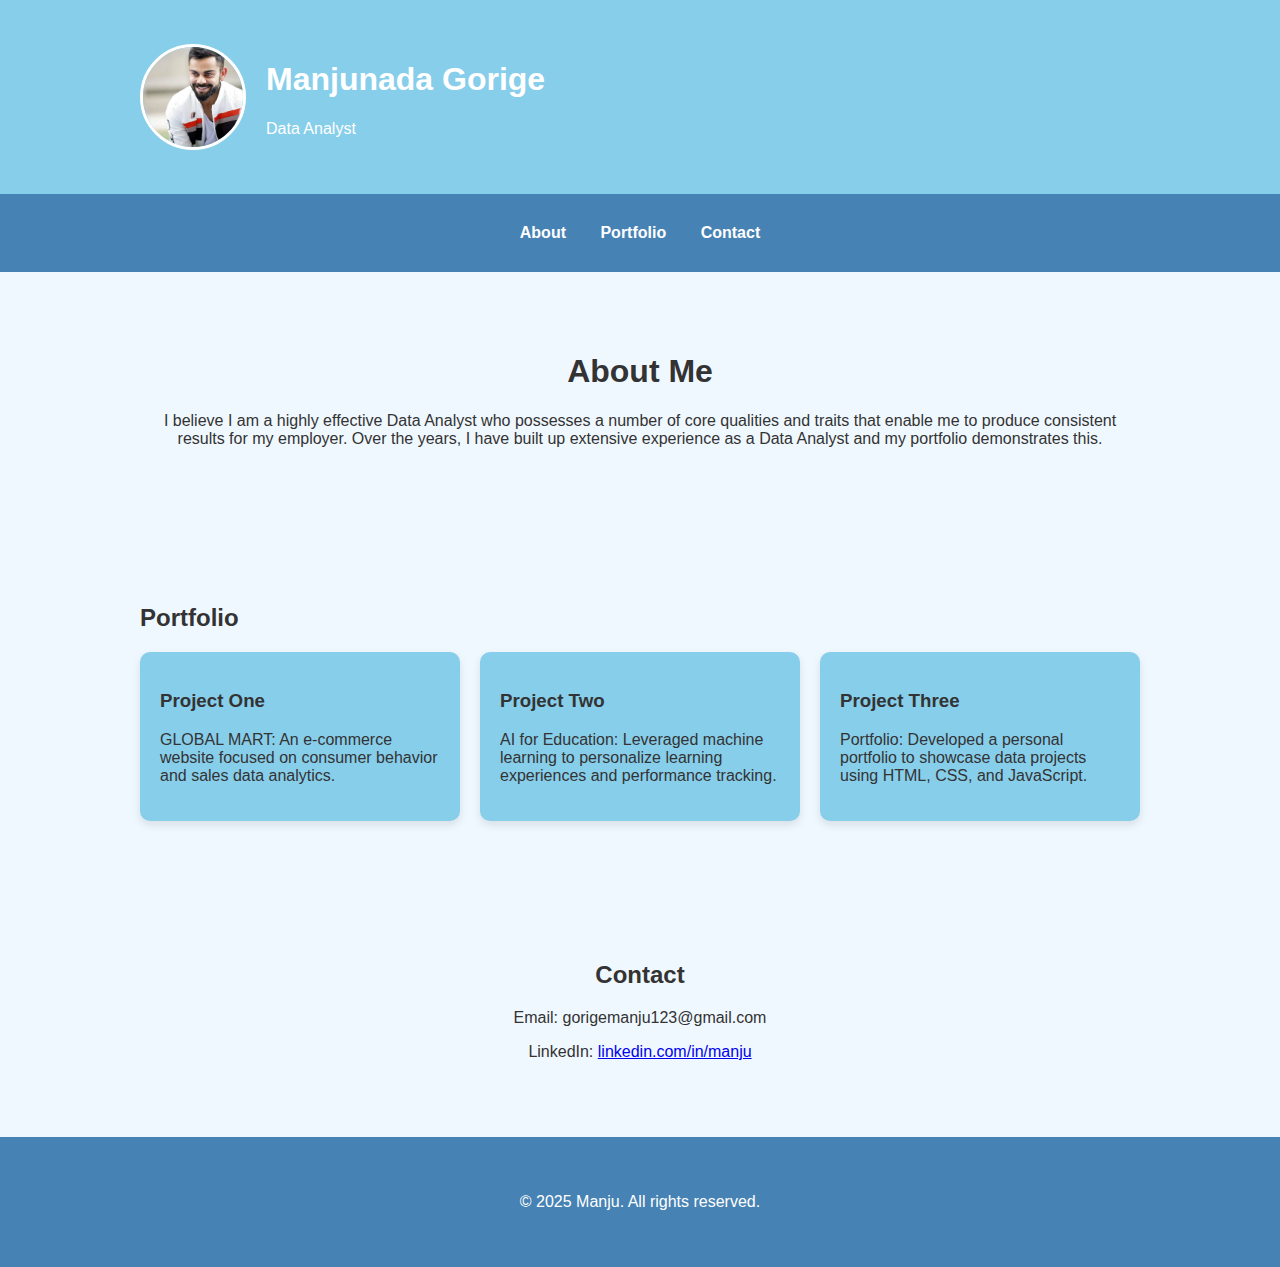
<file: portfolio/index.html>
<!DOCTYPE html>
<html lang="en">
<head>
  <meta charset="UTF-8" />
  <meta name="viewport" content="width=device-width, initial-scale=1.0" />
  <title>My Portfolio</title>
  <link rel="stylesheet" href="style.css" />
</head>
<body>
  <header class="header-blue">
    <div class="container header-flex">
      <!-- ✅ Load image from local file -->
      <img src="Virat-Kohli.jpg" alt="Profile Photo" class="profile-pic" />
      <div>
        <h1>Manjunada Gorige</h1>
        <p>Data Analyst</p>
      </div>
    </div>
  </header>

  <nav class="nav-blue">
    <div class="container">
      <a href="#about">About</a>
      <a href="#portfolio">Portfolio</a>
      <a href="#contact">Contact</a>
    </div>
  </nav>

  <section id="about" class="section">
    <div class="container">
        <center>
      <h1>About Me</h1>
      <p>
        I believe I am a highly effective Data Analyst who possesses a number of core qualities and traits that enable me to produce consistent results for my employer. Over the years, I have built up extensive experience as a Data Analyst and my portfolio demonstrates this.
      </p>
    </div>
    </center>
  </section>

  <section id="portfolio" class="section">
    <div class="container">
      <h2>Portfolio</h2>
      <div class="grid">
        <div class="card">
          <h3>Project One</h3>
          <p>GLOBAL MART: An e-commerce website focused on consumer behavior and sales data analytics.</p>
        </div>
        <div class="card">
          <h3>Project Two</h3>
          <p>AI for Education: Leveraged machine learning to personalize learning experiences and performance tracking.</p>
        </div>
        <div class="card">
          <h3>Project Three</h3>
          <p>Portfolio: Developed a personal portfolio to showcase data projects using HTML, CSS, and JavaScript.</p>
        </div>
      </div>
    </div>
  </section>

  <section id="contact" class="section">
    <center>
    <div class="container">
      <h2>Contact</h2>
      <p>Email: gorigemanju123@gmail.com</p>
      <p>LinkedIn: <a href="https://linkedin.com/in/manju" target="_blank">linkedin.com/in/manju</a></p>
    </div>
    </center>
  </section>

  <footer class="footer-blue">
    <div class="container">
      <center>
        <p>&copy; 2025 Manju. All rights reserved.</p>
      </center>
    </div>
  </footer>
</body>
</html>
</file>
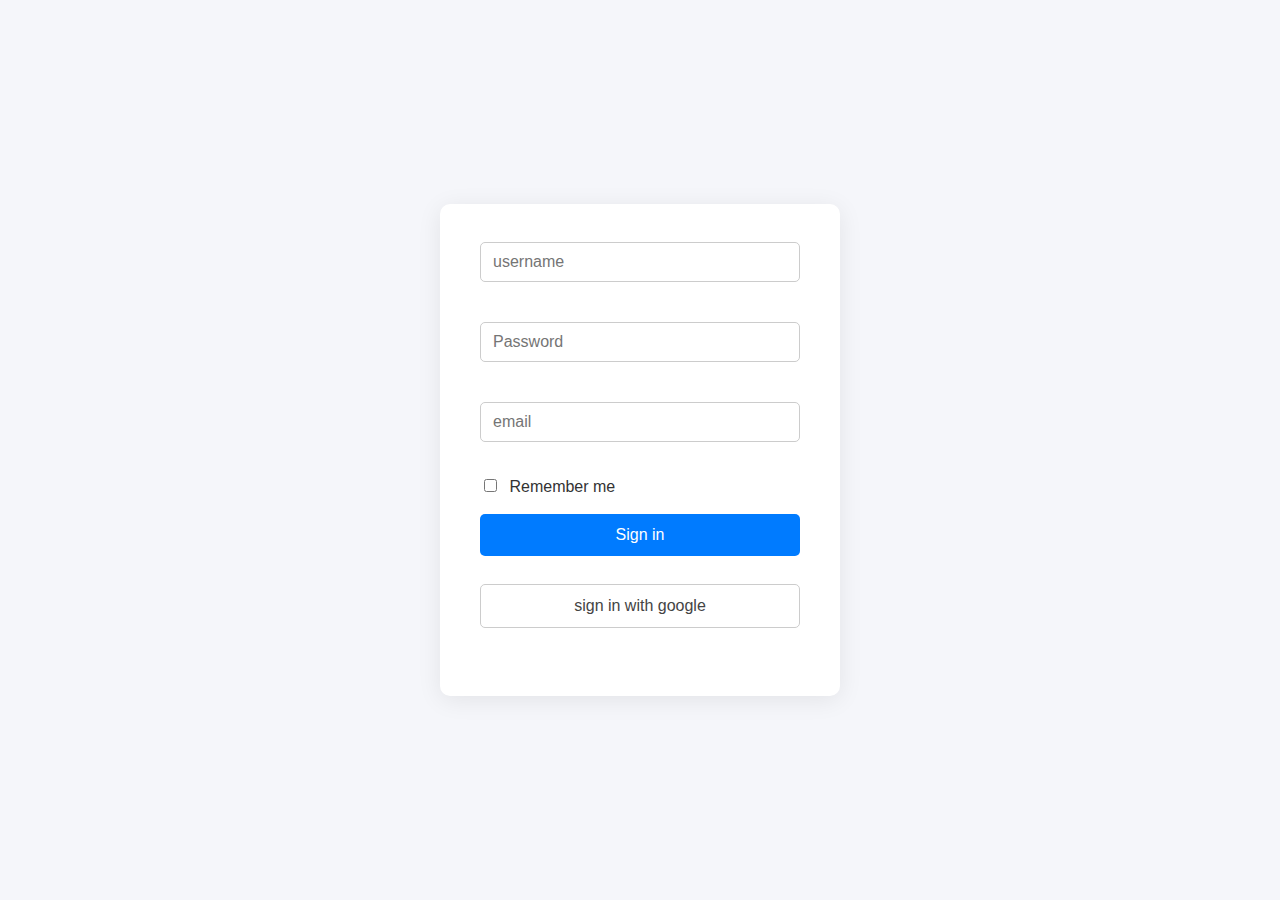
<file: newform.html>
<!DOCTYPE html>
<html lang="en">
<head>
    <meta charset="UTF-8">
    <meta name="viewport" content="width=device-width, initial-scale=1.0">
    <title>Sign in</title>
    <style>
        body {
    background: #f5f6fa;
    font-family: Arial, sans-serif;
    display: flex;
    justify-content: center;
    align-items: center;
    height: 100vh;
    margin: 0;
}

form {
    background: #fff;
    padding: 32px 40px;
    border-radius: 10px;
    box-shadow: 0 4px 24px rgba(0,0,0,0.08);
    min-width: 320px;
}

input[type="text"],
input[type="password"],
input[type="email"] {
    width: 100%;
    padding: 10px 12px;
    margin: 6px 0 16px 0;
    border: 1px solid #ccc;
    border-radius: 5px;
    font-size: 1rem;
    box-sizing: border-box;
}

label {
    font-size: 1rem;
    color: #333;
}

input[type="checkbox"] {
    margin-right: 8px;
}

button[type="submit"] {
    width: 100%;
    padding: 12px;
    background: #007bff;
    color: #fff;
    border: none;
    border-radius: 5px;
    font-size: 1rem;
    cursor: pointer;
    margin-bottom: 10px;
    transition: background 0.2s;
}

button[type="submit"]:hover {
    background: #0056b3;
}

.google button {
    width: 100%;
    padding: 12px;
    background: #fff;
    color: #444;
    border: 1px solid #ccc;
    border-radius: 5px;
    font-size: 1rem;
    cursor: pointer;
    transition: background 0.2s, border 0.2s;
}

.google button:hover {
    background: #f1f1f1;
    border-color: #888;
}

    </style>
</head>
<body>
    <form>
        <label for="username"></label>
        <input type="text" id="username" name="username" required placeholder="username">
        <br><br>

        <label for="password"></label>
        <input type="password" id="password" name="password" required placeholder="Password">
        <br><br>

        <label for="email"></label>
        <input type="email" id="email" name="email" placeholder="email">
        <br><br>
        <input type="checkbox">
        <label for="text">Remember me</label>
        <br><br>
        <div>
        <button type="submit">Sign in</button>
        <br><br>
        </div>
        <div class="google">
         <button aria-placeholder="sign in with google">sign in with google</button>
        </div>
        <br><br>
       

    </form>
    
</body>
</html>
</file>
<file: portfolio/style.css>
body {
  font-family: Arial, sans-serif;
  margin: 0;
  background-color: #f0f8ff;
  color: #333;
}

.container {
  max-width: 1000px;
  margin: 0 auto;
  padding: 20px;
}

.header-blue {
  background-color: #87ceeb; /* sky blue */
  color: white;
  padding: 20px 0;
}

.header-flex {
  display: flex;
  align-items: center;
  gap: 20px;
}

.profile-pic {
  width: 100px;
  height: 100px;
  border-radius: 50%;
  object-fit: cover;
  border: 3px solid white;
}

.nav-blue {
  background-color: #4682b4; /* steel blue */
  text-align: center;
  padding: 10px 0;
}

nav a {
  color: white;
  margin: 0 15px;
  text-decoration: none;
  font-weight: bold;
}

nav a:hover {
  text-decoration: underline;
}

.section {
  padding: 40px 20px;
}

.grid {
  display: grid;
  grid-template-columns: repeat(auto-fit, minmax(280px, 1fr));
  gap: 20px;
  margin-top: 20px;
}

.card {
  background-color: #87ceeb; /* sky blue */
  padding: 20px;
  border-radius: 10px;
  transition: background-color 0.3s ease;
  box-shadow: 0 4px 8px rgba(0, 0, 0, 0.1);
}

.card:hover {
  background-color: #1e3f66; /* dark blue */
  color: white;
}

.footer-blue {
  background-color: #4682b4;
  color: white;
  padding: 20px 0;
  text-align: center;
}
p{
    font-family: 'Gill Sans', 'Gill Sans MT', Calibri, 'Trebuchet MS', sans-serif;
}
</file>
